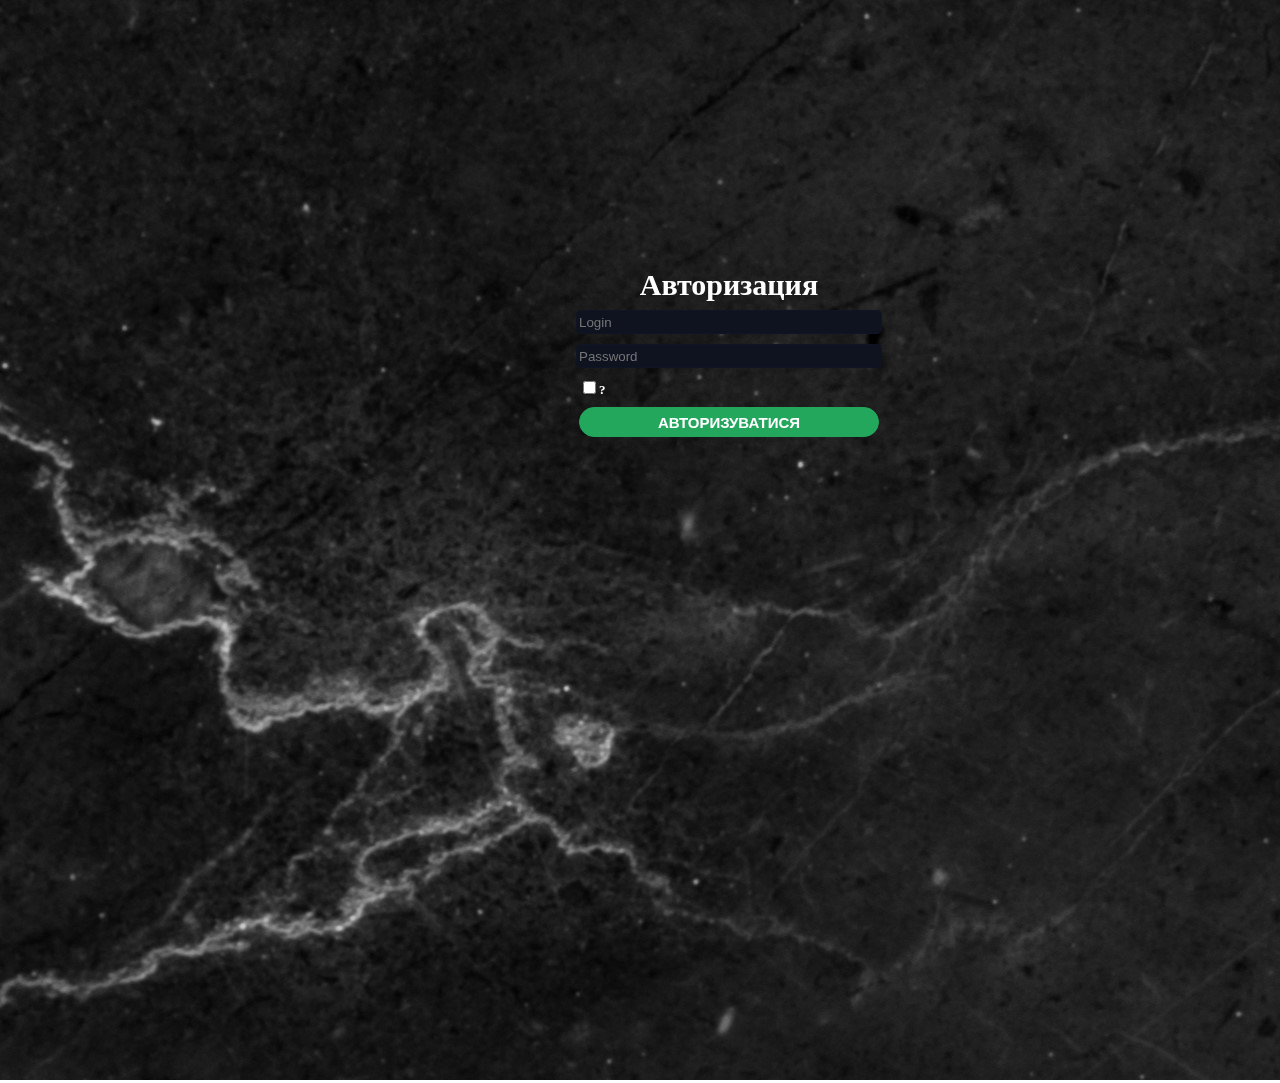
<file: index.html>
<!DOCTYPE html>
<html>
<head>
	<meta charset="utf-8">
	<meta name="viewport" content="width=device-width, initial-scale=1">
	<link rel="stylesheet" href="css/style.css">
	<title></title>
</head>
<body>
	<img src="img/bg.jpg" alt="" class="bg">
	<form action="#" class="form">
		<div class="login">
			<h1>Авторизация</h1>
			<input type="text" placeholder="Login">
			<input type="password" placeholder="Password">
		</div>
		<div class="radioButton">
			<div class="checkbox">
				<input type="checkbox" id="radioButton" value="Запомнить пароль?">
				<h6>?</h6>
			</div>
			<div class="button">
				<input type="submit" value="АВТОРИЗУВАТИСЯ">
			</div>
		</div>

	</form>

</body>
</html>
</file>
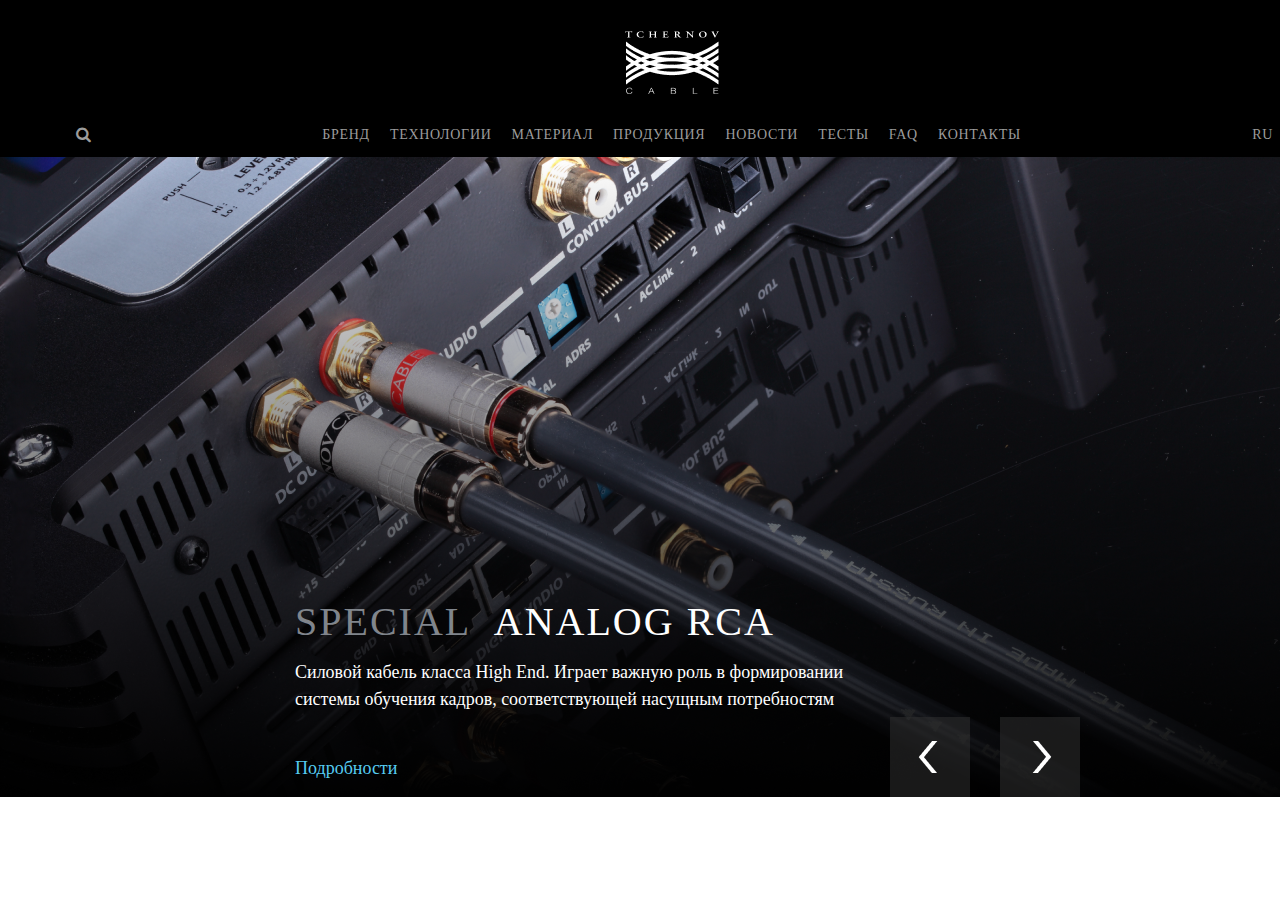
<file: popa/index.html>
<!DOCTYPE html>
<html>
<head>
	<link rel="stylesheet" href="style.css">
	<link rel="stylesheet" href="font/font awesome/css/font-awesome.min.css">
	<title></title>
</head>
<body>
	<div class="container">
	<header class="header">

		<div class="search">
			<i class="fa fa-search" aria-hidden="true"></i>
		</div>
		<div class="nav">
			<div class="logo">
				<img src="img/logo.png" alt="" class="logo1">
			</div>
			<div class="nav1">
				<a href="#" class="brand">Бренд</a>
				<a href="#" class="tech">Технологии</a>
				<a href="#" class="material">Материал</a>
				<a href="#" class="product">Продукция</a>
				<a href="#" class="news">Новости</a>
				<a href="#" class="test">Тесты</a>
				<a href="#" class="faq">FAQ</a>
				<a href="#" class="contact">Контакты</a>
			</div>
			
		</div>
		<div class="ru">
			<p>RU</p>
		</div>
	</header>
</div>

	<div class="intro-img">
	<div class="container">
		<section class="section">
			<div class="preview">
				<div class="left">
					<div class="start">
						<p class="start1">SPECIAL &nbsp;<span class="start2">ANALOG RCA</span></p>
					</div>
					<div class="center">
						<p class="center1">Силовой кабель класса High End. Играет важную роль в формировании системы обучения кадров, соответствующей насущным потребностям</p>
					</div>
					<div class="end">
						<a href="#" class="end1">Подробности</a>
					</div>
				</div>
				<div class="right">
					<img src="img/Scroll Icon left.png" alt="" class="scroll__left">
					<img src="img/Scroll Icon right.png" alt="" class="scroll__right">
				</div>
				
			</div>
		</section>
	</div>

</body>
</html>
</file>
<file: css/style.css>
html, body, div, span, applet, object, iframe,
h1, h2, h3, h4, h5, h6, p, blockquote, pre,
a, abbr, acronym, address, big, cite, code,
del, dfn, em, img, ins, kbd, q, s, samp,
small, strike, strong, sub, sup, tt, var,
b, u, i, center,
dl, dt, dd, ol, ul, li,
fieldset, form, label, legend,
table, caption, tbody, tfoot, thead, tr, th, td,
article, aside, canvas, details, embed, 
figure, figcaption, footer, header, hgroup, 
menu, nav, output, ruby, section, summary,
time, mark, audio, video {
	margin: 0;
	padding: 0;
	border: 0;
	font-size: 100%;
	font: inherit;
	vertical-align: baseline;
}
article, aside, details, figcaption, figure, 
footer, header, hgroup, menu, nav, section {
	display: block;
}
html {
	height: 100%;
}
body {
	line-height: 1;
}
ol, ul {
	list-style: none;
}
blockquote, q {
	quotes: none;
}
blockquote:before, blockquote:after,
q:before, q:after {
	content: '';
	content: none;
}
table {
	border-collapse: collapse;
	border-spacing: 0;
}
.radioButton{
	display: flex;
	flex-direction: column;

}
.form{
	display: flex;
	flex-direction: column;
    align-items: center;
    position: fixed;
    top: 30%;
    left: 45%;

}
.login{
	display: flex;
	flex-direction: column;
	align-items: center;


}
body{

    max-width: 100%;
    overflow: hidden;


}
input[type=text]{
	margin-bottom: 10px;
	border: 1px solid #101526;
	background: #0F1320;
	color: white;
	border-radius: 5px;
	height: 20px;
	width: 300px;
}
input[type=password]{
	margin-bottom: 10px;
	border: 1px solid #101526;
	background: #0F1320;
	color: white;
	border-radius: 5px;
	height: 20px;
	width: 300px;

}
input[type=submit]{

	border: 1px solid #22A75D;
	background: #22A75D;
	color: #FFFFFF;
	border-radius: 50px;
	font-style: normal;
	font-weight: bold;
	font-size: 15px;
	height: 30px;
	width: 300px;
	margin-top: 10px;
	cursor: pointer;

}
h1{
	font-style: normal;
	font-weight: bold;
	font-size: 30px;
	color: #FFFFFF;
	margin-bottom: 10px;

}

.checkbox{
	display: flex;
	flex-direction: row;
	align-items: baseline;
}
h6{
	font-style: normal;
	font-weight: bold;
	font-size: 13px;
	color: #FFFFFF;
}
</file>
<file: popa/style.css>
html, body, div, span, applet, object, iframe,
h1, h2, h3, h4, h5, h6, p, blockquote, pre,
a, abbr, acronym, address, big, cite, code,
del, dfn, em, img, ins, kbd, q, s, samp,
small, strike, strong, sub, sup, tt, var,
b, u, i, center,
dl, dt, dd, ol, ul, li,
fieldset, form, label, legend,
table, caption, tbody, tfoot, thead, tr, th, td,
article, aside, canvas, details, embed, 
figure, figcaption, footer, header, hgroup, 
menu, nav, output, ruby, section, summary,
time, mark, audio, video {
	margin: 0;
	padding: 0;
	border: 0;
	font-size: 100%;
	font: inherit;
	vertical-align: baseline;
}
article, aside, details, figcaption, figure, 
footer, header, hgroup, menu, nav, section {
	display: block;
}
html {
	height: 100%;
}
body {
	line-height: 1;
}
ol, ul {
	list-style: none;
}
blockquote, q {
	quotes: none;
}
blockquote:before, blockquote:after,
q:before, q:after {
	content: '';
	content: none;
}
table {
	border-collapse: collapse;
	border-spacing: 0;
}
  @import url(https://allfont.ru/allfont.css?fonts=pragmatica);

body{
	font-family: Pragmatica;
}
.header{
	display: flex;
	justify-content: space-between;
	background: #000000;
	z-index: 100



}
.nav,.ru{
	font-style: normal;
	font-weight: normal;
	font-size: 14px;
	letter-spacing: 0.05em;
	text-transform: uppercase;
	color: #9C9C9C;
	display: flex;
    flex-direction: column;
    align-items: center;


}
.brand,.tech,.material,.product,.news,.test,.faq{
	color: #9C9C9C;
	text-decoration: none;
	margin-right: 20px
}
.contact{
	color: #9C9C9C;
	text-decoration: none;

}
.logo{
	margin-top: 30px;
	margin-bottom: 30px
}
.nav1{
	margin-bottom: 15px;
	display: flex
}
.fa-search{
	color:#9C9C9C;
	margin-left: 76px;
	margin-bottom: 15px;

}
.search{
	display: flex;
	align-items: flex-end;
}
.ru{
	display: flex;
	flex-direction: row;
    align-items: flex-end;
    margin-right: 77px;
    margin-bottom: 15px;
}
.container{
	width: 1350px;
	margin: 0 auto;
}
.intro-img{
	background: url('img/mainphoto.png') no-repeat;
	min-height: 640px;
	max-width: 1350px;
	margin: auto;
	z-index: 1;
	display: flex;
	align-items: flex-end;
}
.preview{
	width: 100%;
	z-index: 3;
	display: flex;
	justify-content: : flex-end;
	
}
.section{
	margin: 0px 185px 0 295px;
}
.start1{
	font-style: normal;
	font-weight: normal;
	font-size: 40px;
	line-height: 44px;
	color: #80858C;
	letter-spacing: 0.05em;
}
.start2{
	color: #ffffff;
}
.center1{
	font-style: normal;
	font-weight: normal;
	font-size: 18px;
	line-height: 150%;
	color: #FFFFFF;
}
.left{
	width: 595px;
	height: 212px;
	display: flex;
	flex-direction: column;
    justify-content: space-evenly;

}
.end1{
	font-style: normal;
	font-weight: normal;
	font-size: 18px;
	line-height: 150%;
	color: #56CCF2;
	text-decoration: none;
}
.center{
	width: 595px;
	height: 81px;
	display: flex;
}
.right{
	display: flex;
    align-items: flex-end;

}
.scroll__left{
	margin-right: 30px;
}
</file>
